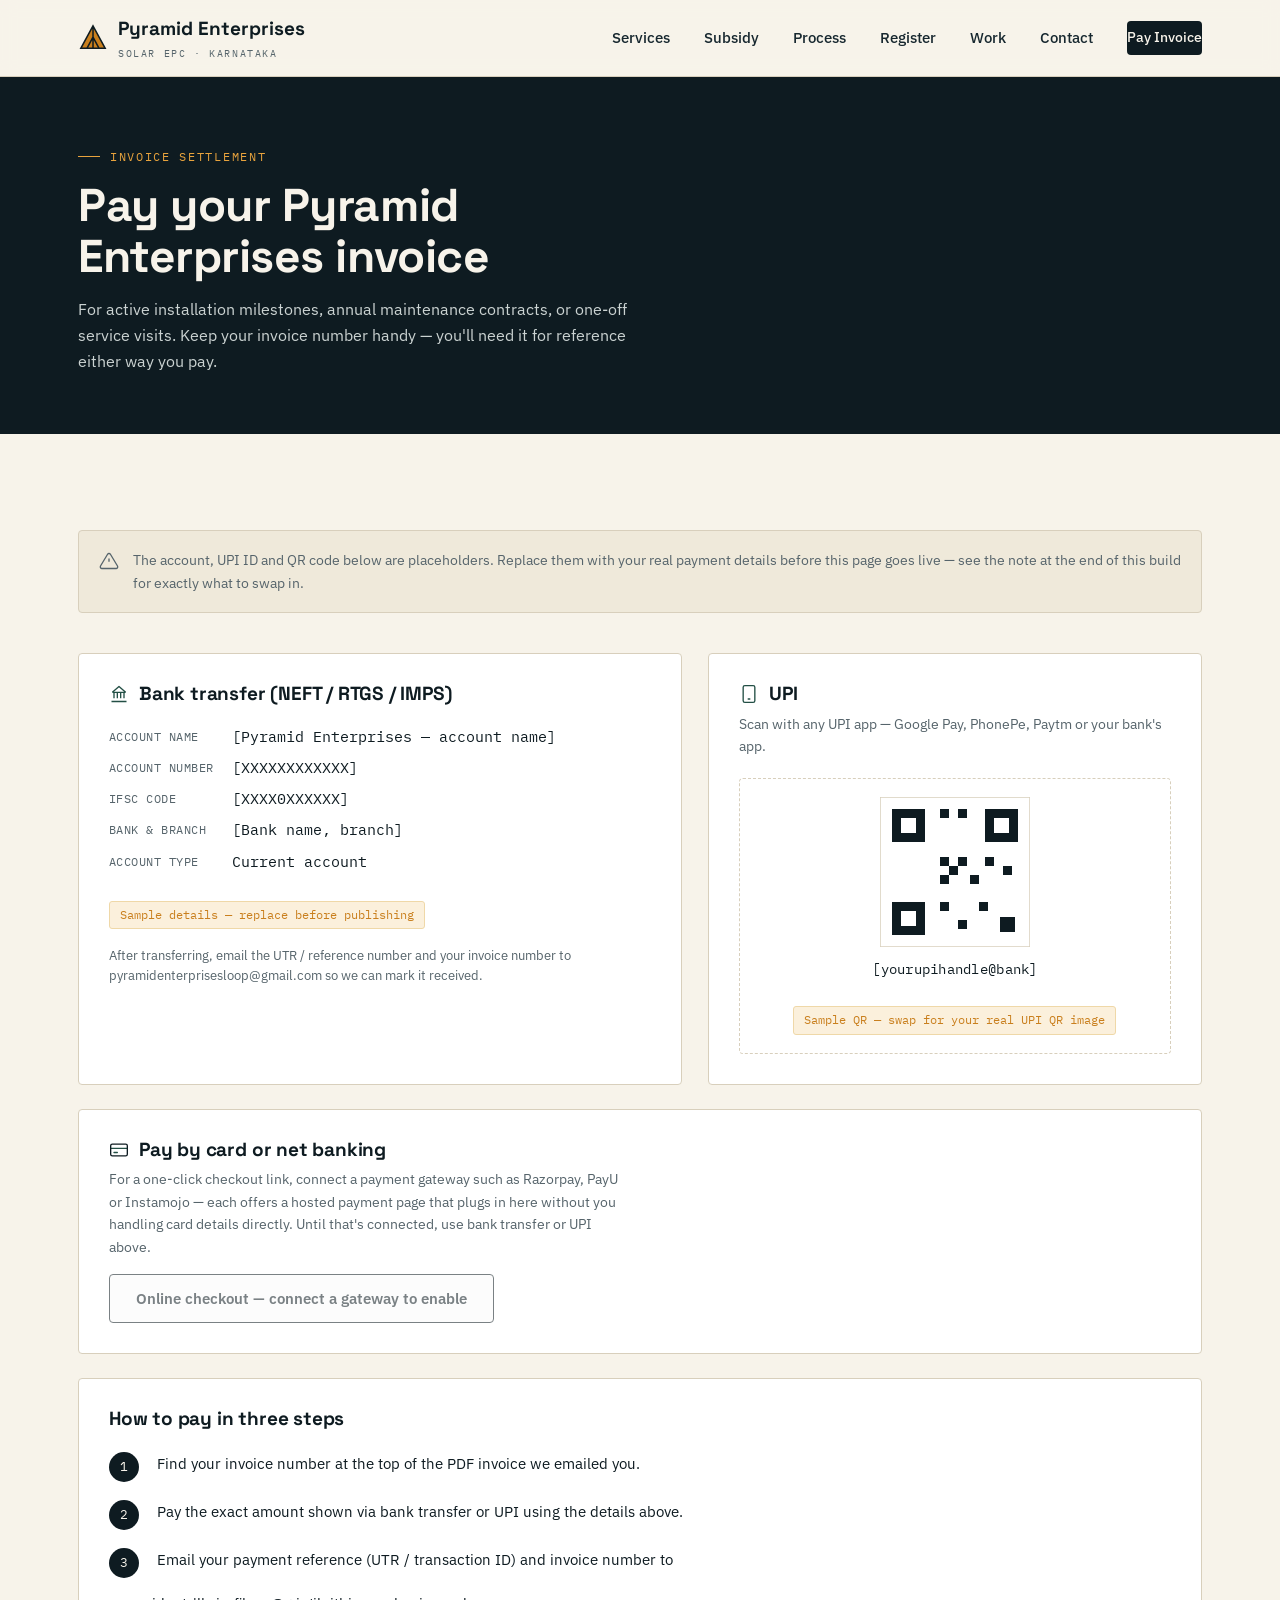
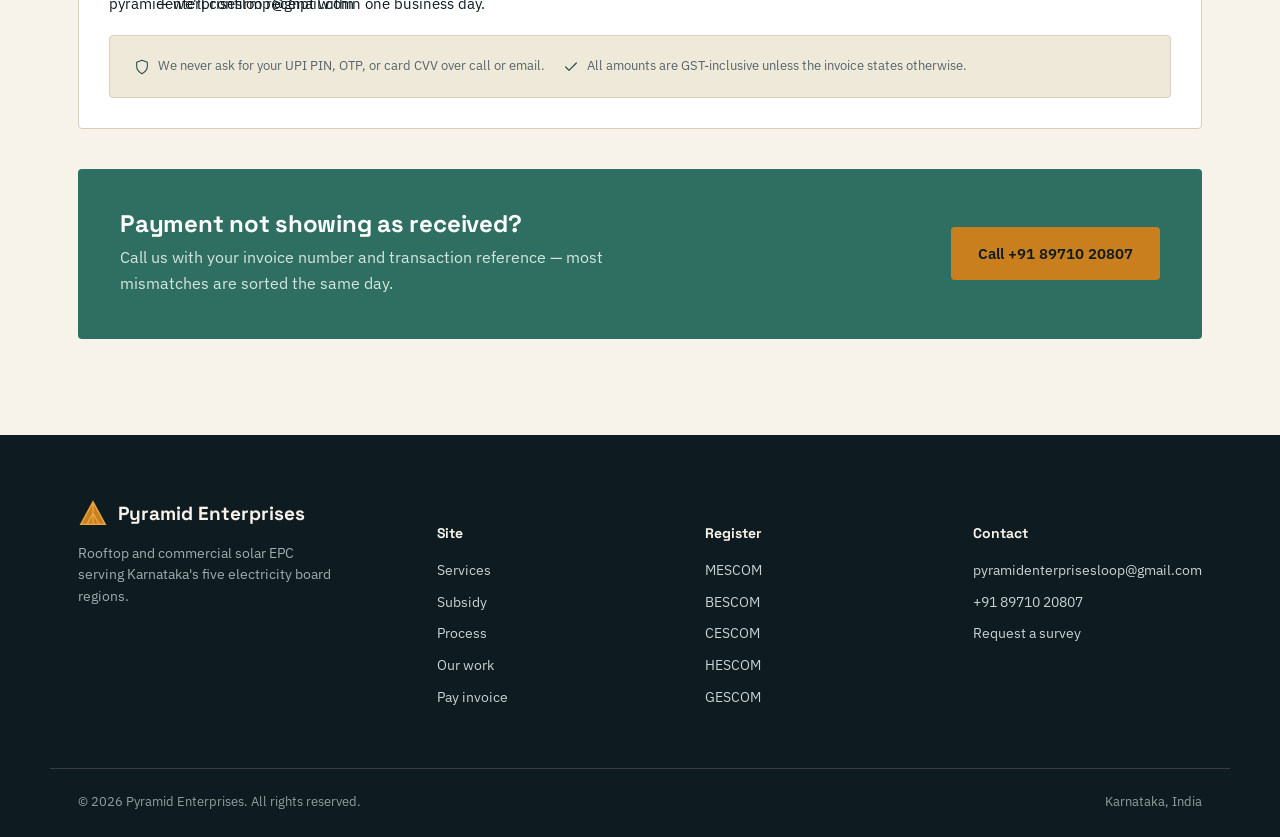
<file: payments.html>
<!DOCTYPE html>
<html lang="en-IN">
<head>
<meta charset="UTF-8">
<meta name="viewport" content="width=device-width, initial-scale=1.0">
<title>Pay Your Invoice — Pyramid Enterprises</title>
<meta name="description" content="Pay your Pyramid Enterprises installation or AMC invoice by bank transfer, UPI or card.">
<link rel="stylesheet" href="assets/style.css">
</head>
<body>
<a class="skip-link" href="#main">Skip to content</a>

<header class="site-header">
  <div class="container nav-row">
    <a href="index.html" class="brand">
      <svg class="brand-mark" viewBox="0 0 32 32" xmlns="http://www.w3.org/2000/svg" aria-hidden="true">
        <path d="M16 3 L29 27 H3 Z M16 3 L16 27 M9.5 27 L16 15 L22.5 27" fill="none" stroke="currentColor" stroke-width="1.6"/>
      </svg>
      <span>Pyramid Enterprises<span class="brand-sub">Solar EPC · Karnataka</span></span>
    </a>
    <nav class="nav-links" id="nav-links">
      <a href="index.html#services">Services</a>
      <a href="index.html#subsidy">Subsidy</a>
      <a href="index.html#process">Process</a>
      <a href="index.html#register">Register</a>
      <a href="index.html#gallery">Work</a>
      <a href="index.html#contact">Contact</a>
      <a href="payments.html" class="nav-cta" aria-current="page">Pay Invoice</a>
    </nav>
    <button class="nav-toggle" id="nav-toggle" aria-label="Toggle menu" aria-expanded="false" aria-controls="nav-links">
      <span></span>
    </button>
  </div>
</header>

<main id="main">

  <section class="pay-hero">
    <div class="container">
      <div class="eyebrow">Invoice settlement</div>
      <h1>Pay your Pyramid Enterprises invoice</h1>
      <p>For active installation milestones, annual maintenance contracts, or one-off service visits. Keep your invoice number handy — you'll need it for reference either way you pay.</p>
    </div>
  </section>

  <section>
    <div class="container">
      <div class="discom-note reveal" style="margin-bottom:40px;">
        <svg viewBox="0 0 24 24" fill="none" stroke="currentColor"><path d="M12 9v4M12 17h.01M10.3 3.9 1.8 18a2 2 0 0 0 1.7 3h17a2 2 0 0 0 1.7-3L13.7 3.9a2 2 0 0 0-3.4 0Z" stroke-width="1.6" stroke-linejoin="round"/></svg>
        <span>The account, UPI ID and QR code below are placeholders. Replace them with your real payment details before this page goes live — see the note at the end of this build for exactly what to swap in.</span>
      </div>

      <div class="pay-methods">
        <div class="pay-card reveal">
          <h3><svg viewBox="0 0 24 24" fill="none" stroke="currentColor"><path d="M3 21h18M4 10h16M4 10 12 3l8 7M6 10v7M10 10v7M14 10v7M18 10v7" stroke-width="1.6" stroke-linejoin="round"/></svg>Bank transfer (NEFT / RTGS / IMPS)</h3>
          <dl class="kv">
            <dt>Account name</dt><dd>[Pyramid Enterprises — account name]</dd>
            <dt>Account number</dt><dd>[XXXXXXXXXXXX]</dd>
            <dt>IFSC code</dt><dd>[XXXX0XXXXXX]</dd>
            <dt>Bank &amp; branch</dt><dd>[Bank name, branch]</dd>
            <dt>Account type</dt><dd>Current account</dd>
          </dl>
          <span class="placeholder-flag">Sample details — replace before publishing</span>
          <p class="form-note" style="margin-top:16px;">After transferring, email the UTR / reference number and your invoice number to <a href="mailto:pyramidenterprisesloop@gmail.com">pyramidenterprisesloop@gmail.com</a> so we can mark it received.</p>
        </div>

        <div class="pay-card reveal">
          <h3><svg viewBox="0 0 24 24" fill="none" stroke="currentColor"><path d="M7 2h10a2 2 0 0 1 2 2v16a2 2 0 0 1-2 2H7a2 2 0 0 1-2-2V4a2 2 0 0 1 2-2Z" stroke-width="1.6"/><path d="M11 18h2" stroke-width="1.6" stroke-linecap="round"/></svg>UPI</h3>
          <p style="font-size:14px;color:var(--slate);margin-top:8px;">Scan with any UPI app — Google Pay, PhonePe, Paytm or your bank's app.</p>
          <div class="qr-box">
            <svg class="qr-placeholder" viewBox="0 0 100 100" xmlns="http://www.w3.org/2000/svg" role="img" aria-label="Placeholder UPI QR code">
              <rect width="100" height="100" fill="#fff" stroke="#D8CFBC"/>
              <g fill="#0E1B21">
                <rect x="8" y="8" width="22" height="22"/><rect x="14" y="14" width="10" height="10" fill="#fff"/>
                <rect x="70" y="8" width="22" height="22"/><rect x="76" y="14" width="10" height="10" fill="#fff"/>
                <rect x="8" y="70" width="22" height="22"/><rect x="14" y="76" width="10" height="10" fill="#fff"/>
                <rect x="40" y="8" width="6" height="6"/><rect x="52" y="8" width="6" height="6"/>
                <rect x="40" y="40" width="6" height="6"/><rect x="52" y="40" width="6" height="6"/><rect x="46" y="46" width="6" height="6"/>
                <rect x="40" y="52" width="6" height="6"/><rect x="60" y="52" width="6" height="6"/>
                <rect x="70" y="40" width="6" height="6"/><rect x="82" y="46" width="6" height="6"/>
                <rect x="40" y="70" width="6" height="6"/><rect x="52" y="82" width="6" height="6"/><rect x="66" y="70" width="6" height="6"/><rect x="80" y="80" width="10" height="10"/>
              </g>
            </svg>
            <div class="mono" style="font-size:13.5px;">[yourupihandle@bank]</div>
            <span class="placeholder-flag">Sample QR — swap for your real UPI QR image</span>
          </div>
        </div>
      </div>

      <div class="pay-card reveal" style="margin-top:24px;">
        <h3><svg viewBox="0 0 24 24" fill="none" stroke="currentColor"><path d="M2 10h20M6 15h4" stroke-width="1.6" stroke-linecap="round"/><rect x="2" y="5" width="20" height="14" rx="2" stroke-width="1.6"/></svg>Pay by card or net banking</h3>
        <p style="font-size:14px;color:var(--slate);margin-top:8px;max-width:64ch;">For a one-click checkout link, connect a payment gateway such as Razorpay, PayU or Instamojo — each offers a hosted payment page that plugs in here without you handling card details directly. Until that's connected, use bank transfer or UPI above.</p>
        <button class="btn btn-ghost" type="button" disabled style="margin-top:16px;opacity:0.55;cursor:not-allowed;">Online checkout — connect a gateway to enable</button>
      </div>

      <div class="pay-card reveal" style="margin-top:24px;">
        <h3>How to pay in three steps</h3>
        <ul class="steps-list">
          <li>Find your invoice number at the top of the PDF invoice we emailed you.</li>
          <li>Pay the exact amount shown via bank transfer or UPI using the details above.</li>
          <li>Email your payment reference (UTR / transaction ID) and invoice number to <a href="mailto:pyramidenterprisesloop@gmail.com">pyramidenterprisesloop@gmail.com</a> — we'll confirm receipt within one business day.</li>
        </ul>
        <div class="security-strip">
          <span><svg viewBox="0 0 24 24" fill="none" stroke="currentColor"><path d="M12 2 4 5v6c0 5 3.4 8.5 8 11 4.6-2.5 8-6 8-11V5l-8-3Z" stroke-width="1.6" stroke-linejoin="round"/></svg>We never ask for your UPI PIN, OTP, or card CVV over call or email.</span>
          <span><svg viewBox="0 0 24 24" fill="none" stroke="currentColor"><path d="M4 12l5 5L20 6" stroke-width="1.8" stroke-linecap="round" stroke-linejoin="round"/></svg>All amounts are GST-inclusive unless the invoice states otherwise.</span>
        </div>
      </div>

      <div class="pay-band reveal" style="margin-top:40px;">
        <div>
          <h3>Payment not showing as received?</h3>
          <p>Call us with your invoice number and transaction reference — most mismatches are sorted the same day.</p>
        </div>
        <a href="tel:+918971020807" class="btn btn-primary" style="background:var(--gold-deep);color:var(--ink);">Call +91 89710 20807</a>
      </div>
    </div>
  </section>

</main>

<footer>
  <div class="container footer-grid">
    <div class="footer-brand">
      <div class="brand" style="color:var(--paper);">
        <svg class="brand-mark" viewBox="0 0 32 32" xmlns="http://www.w3.org/2000/svg" aria-hidden="true" style="color:var(--gold);">
          <path d="M16 3 L29 27 H3 Z M16 3 L16 27 M9.5 27 L16 15 L22.5 27" fill="none" stroke="currentColor" stroke-width="1.6"/>
        </svg>
        <span>Pyramid Enterprises</span>
      </div>
      <p>Rooftop and commercial solar EPC serving Karnataka's five electricity board regions.</p>
    </div>
    <div>
      <h5>Site</h5>
      <ul>
        <li><a href="index.html#services">Services</a></li>
        <li><a href="index.html#subsidy">Subsidy</a></li>
        <li><a href="index.html#process">Process</a></li>
        <li><a href="index.html#gallery">Our work</a></li>
        <li><a href="payments.html">Pay invoice</a></li>
      </ul>
    </div>
    <div>
      <h5>Register</h5>
      <ul>
        <li><a href="https://srtpv.mesco.in/SRTPV/index.jsp" target="_blank" rel="noopener">MESCOM</a></li>
        <li><a href="https://srtpv.bescom.org/SRTPV/index.jsp" target="_blank" rel="noopener">BESCOM</a></li>
        <li><a href="https://srtpv.cescmysore.org/CESCSRTPV/index.jsp" target="_blank" rel="noopener">CESCOM</a></li>
        <li><a href="https://srtpv.hescom.co.in/SRTPV/index.jsp" target="_blank" rel="noopener">HESCOM</a></li>
        <li><a href="https://gescomsrtpv.in/SRTPV/index.jsp" target="_blank" rel="noopener">GESCOM</a></li>
      </ul>
    </div>
    <div>
      <h5>Contact</h5>
      <ul>
        <li><a href="mailto:pyramidenterprisesloop@gmail.com">pyramidenterprisesloop@gmail.com</a></li>
        <li><a href="tel:+918971020807">+91 89710 20807</a></li>
        <li><a href="index.html#contact">Request a survey</a></li>
      </ul>
    </div>
  </div>
  <div class="container footer-bottom">
    <span>© <span id="year"></span> Pyramid Enterprises. All rights reserved.</span>
    <span>Karnataka, India</span>
  </div>
</footer>

<script src="assets/script.js"></script>
</body>
</html>
</file>
<file: assets/style.css>
/* ===================================================================
   Pyramid Enterprises â€” design tokens
   Display: Space Grotesk (engineering/technical headline face)
   Body: IBM Plex Sans
   Data/mono: IBM Plex Mono (kWh figures, DISCOM codes, invoice refs)
   =================================================================== */

@import url('https://fonts.googleapis.com/css2?family=Space+Grotesk:wght@500;600;700&family=IBM+Plex+Sans:wght@400;500;600&family=IBM+Plex+Mono:wght@400;500&display=swap');

:root{
  --ink:        #0E1B21;   /* deep dusk navy â€” pre-dawn sky */
  --ink-soft:   #17272F;
  --paper:      #F7F3EA;   /* warm parchment */
  --paper-dim:  #EFE9DA;
  --gold:       #E8A33D;   /* sun */
  --gold-deep:  #C97F1D;
  --teal:       #2F6F62;   /* grid / sustainability accent */
  --teal-deep:  #234F45;
  --slate:      #56646B;
  --line:       #D8CFBC;
  --line-dark:  rgba(247,243,234,0.16);
  --white:      #FFFFFF;

  --display: 'Space Grotesk', sans-serif;
  --body:    'IBM Plex Sans', sans-serif;
  --mono:    'IBM Plex Mono', monospace;

  --radius: 4px;
  --max: 1180px;
}

*,*::before,*::after{ box-sizing:border-box; }
html{ scroll-behavior:smooth; }
body{
  margin:0;
  font-family:var(--body);
  color:var(--ink);
  background:var(--paper);
  line-height:1.6;
  -webkit-font-smoothing:antialiased;
}
img{ max-width:100%; display:block; }
a{ color:inherit; text-decoration:none; }
h1,h2,h3,h4{ font-family:var(--display); margin:0; line-height:1.1; letter-spacing:-0.01em; }
p{ margin:0; }
ul{ margin:0; padding:0; list-style:none; }
button{ font-family:inherit; cursor:pointer; }

.container{ max-width:var(--max); margin:0 auto; padding:0 28px; }
.mono{ font-family:var(--mono); letter-spacing:0.02em; }
.eyebrow{
  font-family:var(--mono);
  font-size:12px;
  letter-spacing:0.14em;
  text-transform:uppercase;
  color:var(--teal-deep);
  display:flex; align-items:center; gap:10px;
  margin-bottom:14px;
}
.eyebrow::before{
  content:"";
  width:22px; height:1px; background:var(--gold-deep);
}
:focus-visible{ outline:2px solid var(--gold-deep); outline-offset:3px; }

/* ---------- visible keyboard focus & skip link ---------- */
.skip-link{
  position:absolute; left:-999px; top:auto;
  background:var(--ink); color:var(--paper); padding:10px 16px; z-index:200;
  border-radius:var(--radius);
}
.skip-link:focus{ left:16px; top:16px; }

/* ---------- header ---------- */
.site-header{
  position:sticky; top:0; z-index:100;
  background:rgba(247,243,234,0.92);
  backdrop-filter:blur(8px);
  border-bottom:1px solid var(--line);
}
.nav-row{
  display:flex; align-items:center; justify-content:space-between;
  height:76px;
}
.brand{ display:flex; align-items:center; gap:10px; font-family:var(--display); font-weight:700; font-size:19px; }
.brand-mark{ width:30px; height:30px; flex:none; }
.brand-mark path{ fill:var(--gold-deep); }
.brand-sub{
  display:block; font-family:var(--mono); font-size:10px; letter-spacing:0.16em;
  color:var(--slate); font-weight:400; text-transform:uppercase; margin-top:2px;
}

.nav-links{ display:flex; align-items:center; gap:34px; }
.nav-links a{
  font-size:14.5px; font-weight:500; color:var(--ink-soft);
  position:relative; padding:6px 0;
}
.nav-links a::after{
  content:""; position:absolute; left:0; bottom:0; width:0; height:2px;
  background:var(--gold-deep); transition:width .25s ease;
}
.nav-links a:hover::after, .nav-links a[aria-current="page"]::after{ width:100%; }
.nav-cta{
  background:var(--ink); color:var(--paper) !important; padding:10px 18px;
  border-radius:var(--radius); font-size:13.5px !important;
}
.nav-cta::after{ display:none; }

.nav-toggle{
  display:none; background:none; border:0; width:38px; height:32px; position:relative;
}
.nav-toggle span, .nav-toggle span::before, .nav-toggle span::after{
  content:""; position:absolute; left:6px; right:6px; height:2px; background:var(--ink);
  transition:transform .2s ease, opacity .2s ease;
}
.nav-toggle span{ top:15px; }
.nav-toggle span::before{ top:-8px; }
.nav-toggle span::after{ top:8px; }
.nav-toggle[aria-expanded="true"] span{ background:transparent; }
.nav-toggle[aria-expanded="true"] span::before{ transform:translateY(8px) rotate(45deg); }
.nav-toggle[aria-expanded="true"] span::after{ transform:translateY(-8px) rotate(-45deg); }

/* ---------- buttons ---------- */
.btn{
  display:inline-flex; align-items:center; gap:8px;
  padding:14px 26px; border-radius:var(--radius);
  font-size:14.5px; font-weight:600; border:1px solid transparent;
  transition:transform .18s ease, background .18s ease, border-color .18s ease;
}
.btn:hover{ transform:translateY(-2px); }
.btn-primary{ background:var(--gold-deep); color:var(--ink); }
.btn-primary:hover{ background:var(--gold); }
.btn-ghost{ border-color:var(--ink); color:var(--ink); }
.btn-ghost:hover{ background:var(--ink); color:var(--paper); }
.btn-on-dark{ border-color:var(--line-dark); color:var(--paper); }
.btn-on-dark:hover{ background:var(--paper); color:var(--ink); }
.btn-full{ width:100%; justify-content:center; }

/* ---------- hero ---------- */
.hero{
  background:var(--ink); color:var(--paper);
  padding:64px 0 0;
  overflow:hidden;
  position:relative;
}
.hero-grid{
  display:grid; grid-template-columns:1.05fr 0.95fr; gap:50px; align-items:center;
  padding-bottom:40px;
}
.hero-copy .eyebrow{ color:var(--gold); }
.hero-copy .eyebrow::before{ background:var(--gold); }
.hero h1{
  font-size:clamp(34px,4.6vw,58px); font-weight:700; letter-spacing:-0.02em;
}
.hero h1 em{ font-style:normal; color:var(--gold); }
.hero-copy p.lead{
  margin-top:22px; font-size:17px; max-width:46ch; color:#CBD3D2;
}
.hero-actions{ display:flex; gap:16px; margin-top:34px; flex-wrap:wrap; }
.hero-stats{
  display:grid; grid-template-columns:repeat(3,auto); gap:34px;
  margin-top:52px; padding-top:26px; border-top:1px solid var(--line-dark);
}
.hero-stats div b{ display:block; font-family:var(--mono); font-size:26px; color:var(--gold); }
.hero-stats div span{ font-size:12.5px; color:#9FADAC; }

.arc-wrap{ position:relative; }
.arc-caption{
  display:flex; justify-content:space-between; font-family:var(--mono);
  font-size:11px; color:#8FA09E; margin-top:6px; padding:0 4px;
}

/* ---------- section rhythm ---------- */
section{ padding:96px 0; }
.section-head{ max-width:640px; margin-bottom:52px; }
.section-head h2{ font-size:clamp(26px,3.2vw,38px); }
.section-head p{ margin-top:16px; color:var(--slate); font-size:16px; }
.divider-arc{ display:block; width:100%; height:34px; margin:0 auto; }
.divider-arc path{ stroke:var(--line); stroke-width:1; fill:none; }
.on-ink{ background:var(--ink); color:var(--paper); }
.on-ink .section-head p{ color:#B9C2C0; }
.on-dim{ background:var(--paper-dim); }

/* ---------- trust strip ---------- */
.trust{ padding:26px 0; border-bottom:1px solid var(--line); border-top:1px solid var(--line); }
.trust-row{ display:flex; justify-content:space-between; flex-wrap:wrap; gap:18px; font-family:var(--mono); font-size:12.5px; color:var(--slate); text-transform:uppercase; letter-spacing:0.06em;}

/* ---------- about ---------- */
.about-grid{ display:grid; grid-template-columns:1fr 1fr; gap:64px; align-items:center; }
.about-media{ position:relative; }
.about-media img{ border-radius:var(--radius); }
.about-media .tag{
  position:absolute; bottom:-18px; left:-18px; background:var(--paper);
  border:1px solid var(--line); padding:14px 18px; border-radius:var(--radius);
  font-family:var(--mono); font-size:12.5px; box-shadow:0 12px 30px rgba(14,27,33,0.12);
}
.about-list{ margin-top:26px; display:grid; gap:16px; }
.about-list li{ display:flex; gap:14px; align-items:flex-start; font-size:15px; }
.about-list li svg{ flex:none; margin-top:3px; width:18px; height:18px; }
.about-list li svg path{ stroke:var(--teal-deep); }

/* ---------- services ---------- */
.services-grid{ display:grid; grid-template-columns:repeat(3,1fr); gap:26px; }
.service-card{
  background:var(--paper); border:1px solid var(--line); border-radius:var(--radius);
  overflow:hidden; transition:transform .2s ease, box-shadow .2s ease;
}
.service-card:hover{ transform:translateY(-4px); box-shadow:0 18px 34px rgba(14,27,33,0.1); }
.service-card .media{ height:190px; overflow:hidden; }
.service-card .media img{ width:100%; height:100%; object-fit:cover; }
.service-card .body{ padding:24px; }
.service-card .idx{ font-family:var(--mono); font-size:12px; color:var(--gold-deep); }
.service-card h3{ font-size:19px; margin-top:8px; }
.service-card p{ margin-top:10px; color:var(--slate); font-size:14.5px; }
.service-card .spec{ margin-top:16px; font-family:var(--mono); font-size:12px; color:var(--teal-deep); border-top:1px dashed var(--line); padding-top:12px; }

/* ---------- subsidy banner ---------- */
.subsidy{
  border:1px solid var(--line); border-left:4px solid var(--gold-deep);
  border-radius:var(--radius); padding:34px; display:grid; grid-template-columns:1fr auto; gap:24px; align-items:center;
  background:var(--white);
}
.subsidy h3{ font-size:21px; }
.subsidy p{ margin-top:10px; color:var(--slate); font-size:14.5px; max-width:60ch; }
.subsidy .figs{ display:flex; gap:28px; }
.subsidy .figs div b{ display:block; font-family:var(--mono); font-size:24px; color:var(--gold-deep); }
.subsidy .figs div span{ font-size:11.5px; color:var(--slate); text-transform:uppercase; letter-spacing:0.05em; }
.subsidy small{ display:block; margin-top:16px; color:var(--slate); font-size:12px; grid-column:1 / -1; }

/* ---------- process ---------- */
.process-list{ display:grid; gap:0; }
.process-item{
  display:grid; grid-template-columns:90px 1fr; gap:26px;
  padding:26px 0; border-top:1px solid var(--line-dark);
}
.on-ink .process-item{ border-top:1px solid var(--line-dark); }
.process-item:last-child{ border-bottom:1px solid var(--line-dark); }
.process-item .num{ font-family:var(--mono); font-size:14px; color:var(--gold); align-self:start; padding-top:4px; }
.process-item h4{ font-size:19px; color:var(--paper); }
.process-item p{ margin-top:8px; color:#B9C2C0; font-size:14.5px; max-width:64ch; }

/* ---------- register / discom grid ---------- */
.discom-note{
  display:flex; gap:14px; align-items:flex-start; background:var(--paper-dim);
  border:1px solid var(--line); border-radius:var(--radius); padding:18px 20px; margin-bottom:36px; font-size:14px; color:var(--slate);
}
.discom-note svg{ flex:none; width:20px; height:20px; margin-top:2px; }
.discom-grid{ display:grid; grid-template-columns:repeat(5,1fr); gap:18px; }
.discom-card{
  border:1px solid var(--line); border-radius:var(--radius); background:var(--white);
  padding:22px 16px; text-align:center; transition:border-color .2s ease, transform .2s ease;
  position:relative;
}
.discom-card:hover{ border-color:var(--gold-deep); transform:translateY(-3px); }
.discom-card img{ height:44px; margin:0 auto 14px; object-fit:contain; }
.discom-card b{ display:block; font-size:14.5px; }
.discom-card span{ display:block; font-size:12px; color:var(--slate); margin-top:4px; }
.discom-card .go{ display:inline-block; margin-top:14px; font-family:var(--mono); font-size:11.5px; color:var(--teal-deep); }

/* ---------- gallery ---------- */
.gallery-grid{
  display:grid; grid-template-columns:repeat(4,1fr); grid-auto-rows:150px; gap:14px;
}
.gallery-grid img{ width:100%; height:100%; object-fit:cover; border-radius:var(--radius); }
.gallery-grid .tall{ grid-row:span 2; }
.gallery-grid .wide{ grid-column:span 2; }

/* ---------- testimonials ---------- */
.testi-grid{ display:grid; grid-template-columns:repeat(3,1fr); gap:24px; }
.testi-card{
  background:var(--white); border:1px solid var(--line); border-radius:var(--radius); padding:26px;
}
.testi-card p.quote{ font-size:15px; color:var(--ink-soft); }
.testi-card .who{ margin-top:18px; display:flex; align-items:center; gap:12px; }
.testi-card .avatar{
  width:38px; height:38px; border-radius:50%; background:var(--teal); color:var(--white);
  display:flex; align-items:center; justify-content:center; font-family:var(--mono); font-size:13px;
}
.testi-card .who b{ display:block; font-size:13.5px; }
.testi-card .who span{ font-size:12px; color:var(--slate); }
.testi-sample-note{ margin-top:18px; font-size:12px; color:var(--slate); font-style:italic; }

/* ---------- payments CTA band ---------- */
.pay-band{
  background:var(--teal); color:var(--white); border-radius:var(--radius);
  padding:42px; display:grid; grid-template-columns:1fr auto; align-items:center; gap:24px;
}
.pay-band h3{ font-size:24px; }
.pay-band p{ margin-top:8px; color:#D6E6E1; max-width:56ch; }

/* ---------- contact ---------- */
.contact-grid{ display:grid; grid-template-columns:0.9fr 1.1fr; gap:60px; }
.contact-card{
  border:1px solid var(--line); border-radius:var(--radius); padding:22px; margin-bottom:14px;
  display:flex; gap:16px; align-items:flex-start; background:var(--white);
}
.contact-card svg{ flex:none; width:22px; height:22px; }
.contact-card svg path{ stroke:var(--teal-deep); }
.contact-card b{ display:block; font-size:15px; }
.contact-card span, .contact-card a{ font-size:14px; color:var(--slate); }
.form-row{ display:grid; grid-template-columns:1fr 1fr; gap:16px; }
.field{ margin-bottom:18px; }
.field label{ display:block; font-size:12.5px; font-family:var(--mono); text-transform:uppercase; letter-spacing:0.05em; margin-bottom:8px; color:var(--slate); }
.field input, .field select, .field textarea{
  width:100%; padding:13px 14px; border:1px solid var(--line); border-radius:var(--radius);
  font-family:var(--body); font-size:14.5px; background:var(--white); color:var(--ink);
}
.field textarea{ resize:vertical; min-height:110px; }
.form-note{ font-size:12.5px; color:var(--slate); margin-top:10px; }
#form-status{ margin-top:14px; font-size:13.5px; }
#form-status.ok{ color:var(--teal-deep); }

/* ---------- footer ---------- */
footer{ background:var(--ink); color:#CBD3D2; padding:64px 0 26px; }
.footer-grid{ display:grid; grid-template-columns:1.4fr 1fr 1fr 1fr; gap:40px; }
.footer-grid h5{ color:var(--paper); font-family:var(--display); font-size:14px; margin-bottom:16px; }
.footer-grid li{ margin-bottom:10px; font-size:13.5px; }
.footer-grid li a:hover{ color:var(--gold); }
.footer-brand p{ margin-top:14px; font-size:13.5px; max-width:32ch; color:#9FADAC; }
.footer-bottom{
  margin-top:50px; padding-top:22px; border-top:1px solid var(--line-dark);
  display:flex; justify-content:space-between; font-size:12.5px; color:#8FA09E; flex-wrap:wrap; gap:10px;
}

/* ---------- reveal-on-scroll ---------- */
.reveal{ opacity:0; transform:translateY(18px); transition:opacity .6s ease, transform .6s ease; }
.reveal.in{ opacity:1; transform:none; }
@media (prefers-reduced-motion: reduce){
  .reveal{ opacity:1; transform:none; transition:none; }
  html{ scroll-behavior:auto; }
}

/* ---------- payments page specific ---------- */
.pay-hero{ background:var(--ink); color:var(--paper); padding:70px 0 60px; }
.pay-hero .eyebrow{ color:var(--gold); } .pay-hero .eyebrow::before{ background:var(--gold); }
.pay-hero h1{ font-size:clamp(30px,4vw,46px); max-width:18ch; }
.pay-hero p{ margin-top:16px; color:#CBD3D2; max-width:56ch; font-size:16px; }
.pay-methods{ display:grid; grid-template-columns:1.1fr 0.9fr; gap:26px; }
.pay-card{
  border:1px solid var(--line); border-radius:var(--radius); background:var(--white); padding:30px;
}
.pay-card h3{ font-size:19px; display:flex; align-items:center; gap:10px; }
.pay-card h3 svg{ width:20px; height:20px; }
.pay-card h3 svg path{ stroke:var(--teal-deep); }
.kv{ display:grid; grid-template-columns:auto 1fr; gap:8px 18px; margin-top:20px; font-size:14px; }
.kv dt{ color:var(--slate); font-family:var(--mono); font-size:12px; text-transform:uppercase; letter-spacing:0.04em; align-self:center; }
.kv dd{ margin:0; font-family:var(--mono); font-size:14.5px; }
.qr-box{
  display:flex; flex-direction:column; align-items:center; gap:12px; padding:18px;
  border:1px dashed var(--line); border-radius:var(--radius); margin-top:20px;
}
.qr-placeholder{ width:150px; height:150px; }
.placeholder-flag{
  display:inline-block; margin-top:14px; font-family:var(--mono); font-size:11.5px;
  color:var(--gold-deep); background:#FBF0DC; border:1px solid #EFD8A8; padding:4px 10px; border-radius:3px;
}
.steps-list{ counter-reset:step; margin-top:22px; display:grid; gap:18px; }
.steps-list li{ display:grid; grid-template-columns:34px 1fr; gap:14px; font-size:14.5px; }
.steps-list li::before{
  counter-increment:step; content:counter(step);
  width:30px; height:30px; border-radius:50%; background:var(--ink); color:var(--paper);
  font-family:var(--mono); font-size:13px; display:flex; align-items:center; justify-content:center;
}
.security-strip{
  display:flex; gap:18px; flex-wrap:wrap; padding:20px 24px; border:1px solid var(--line);
  border-radius:var(--radius); background:var(--paper-dim); margin-top:20px; font-size:13px; color:var(--slate);
}
.security-strip span{ display:flex; align-items:center; gap:8px; }
.security-strip svg{ width:16px; height:16px; } .security-strip svg path{ stroke:var(--teal-deep); }

/* ---------- responsive ---------- */
@media (max-width: 980px){
  .hero-grid{ grid-template-columns:1fr; }
  .about-grid{ grid-template-columns:1fr; }
  .services-grid{ grid-template-columns:1fr 1fr; }
  .discom-grid{ grid-template-columns:repeat(3,1fr); }
  .gallery-grid{ grid-template-columns:repeat(3,1fr); }
  .testi-grid{ grid-template-columns:1fr 1fr; }
  .footer-grid{ grid-template-columns:1fr 1fr; }
  .contact-grid{ grid-template-columns:1fr; }
  .pay-methods{ grid-template-columns:1fr; }
  .subsidy{ grid-template-columns:1fr; }
  .pay-band{ grid-template-columns:1fr; text-align:left; }
}
@media (max-width: 720px){
  .nav-links{
    position:fixed; inset:76px 0 auto 0; background:var(--paper); border-bottom:1px solid var(--line);
    flex-direction:column; align-items:flex-start; padding:22px 28px 28px; gap:18px;
    transform:translateY(-12px); opacity:0; pointer-events:none; transition:opacity .2s ease, transform .2s ease;
  }
  .nav-links.open{ transform:none; opacity:1; pointer-events:auto; }
  .nav-toggle{ display:block; }
  .nav-cta{ width:100%; text-align:center; justify-content:center; display:flex; }
  section{ padding:64px 0; }
  .services-grid{ grid-template-columns:1fr; }
  .discom-grid{ grid-template-columns:repeat(2,1fr); }
  .gallery-grid{ grid-template-columns:repeat(2,1fr); grid-auto-rows:130px; }
  .testi-grid{ grid-template-columns:1fr; }
  .footer-grid{ grid-template-columns:1fr 1fr; gap:28px; }
  .hero-stats{ grid-template-columns:repeat(3,auto); gap:20px; }
  .form-row{ grid-template-columns:1fr; }
}
@media (max-width: 480px){
  .discom-grid{ grid-template-columns:repeat(2,1fr); }
  .gallery-grid{ grid-template-columns:repeat(2,1fr); grid-auto-rows:110px; }
  .footer-grid{ grid-template-columns:1fr; }
  .hero-stats{ grid-template-columns:1fr 1fr; }
}
</file>
